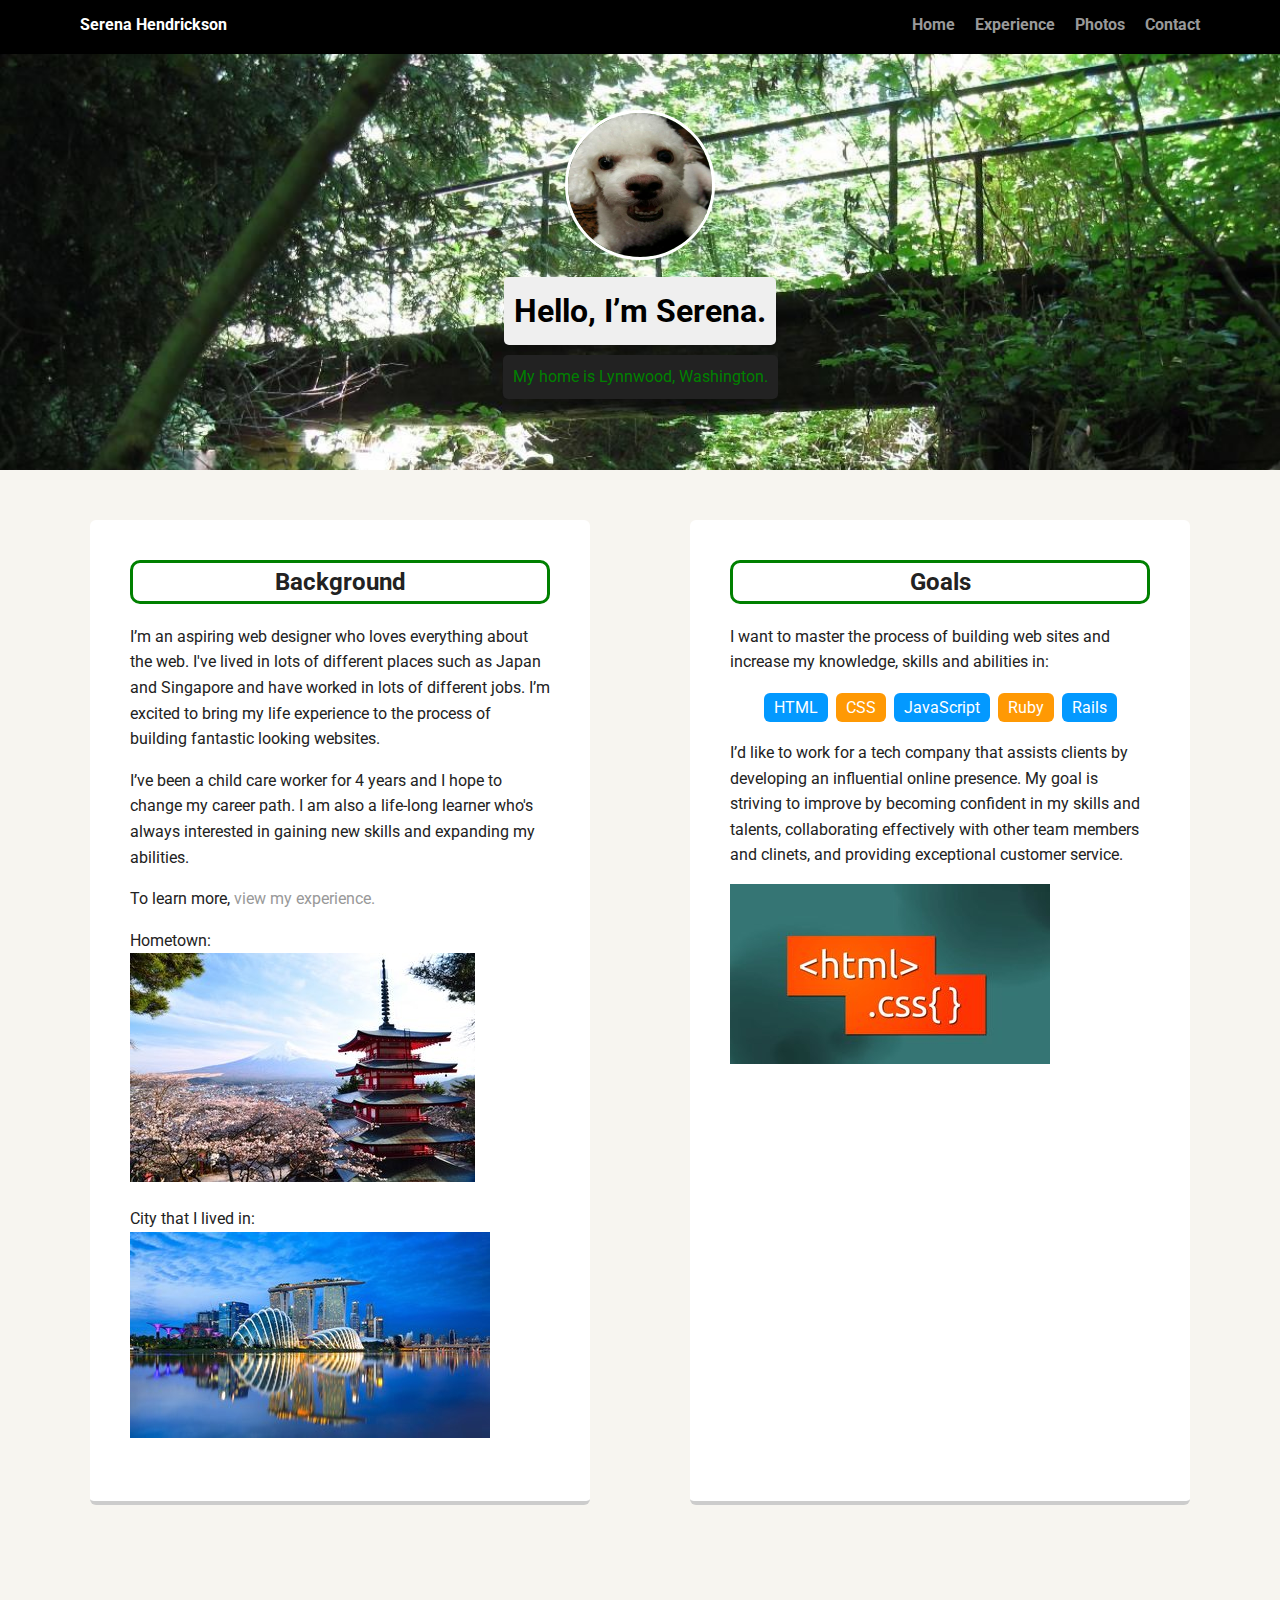
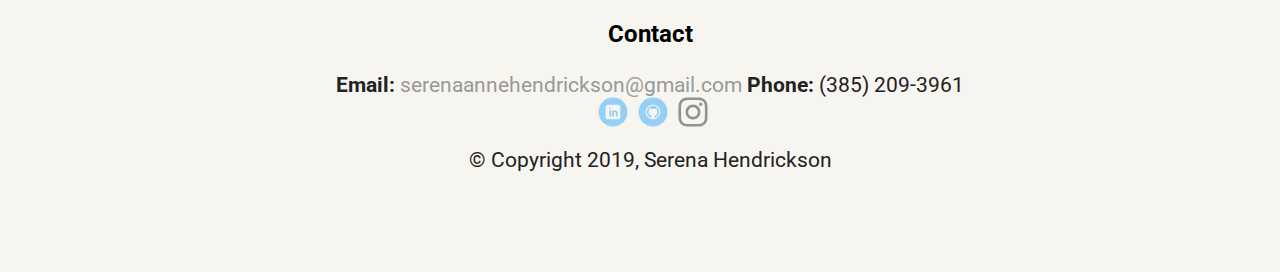
<file: portfolio_update_v1/index.html>
<!DOCTYPE html>
<html lang="en">
<head>
  <meta charset="utf-8">
  <title>Serena Hendrickson's Profile</title>
  <meta name="viewport" content="width=device-width, initial-scale=1.0">
  <link rel="stylesheet" href="styles.css">
  <link href="https://fonts.googleapis.com/css?family=Muli%7CRoboto:400,300,500,700,900" rel="stylesheet">
  </head>

  <body>

    <div class="main-nav">
        <ul class="nav">
          <li class="name">Serena Hendrickson</li>
          <li><a href="index.html">Home</a></li>
          <li><a href="experience.html" class="experience">Experience</a></li>
          <li> <a href="photos.html" class="photos">Photos</a></li>
          <li><a href="contact.html">Contact</a></li>
        </ul>
    </div>

    <header>
      <img src="images/rsz_1477155547630.jpg" alt="My pet Chico" class="profile-image">
      <h1 class="tag name">Hello, I’m Serena.</h1>
      <p class="tag location">My home is Lynnwood, Washington.</p>
    </header>

    <main class="flex">
      <div class="card">
        <h2 class="card-title">Background</h2>
        <p>I’m an aspiring web designer who loves everything about the web. I've lived in lots of different places such as Japan and Singapore and have worked in lots of different jobs. I’m excited to bring my life experience to the process of building fantastic looking websites.</p>
        <p>I’ve been a child care worker for 4 years and I hope to change my career path. I am also a life-long learner who's always interested in gaining new skills and expanding my abilities.</p>
        <p> To learn more, <a href= "experience.html"> view my experience.</a> <p>
        <p>Hometown:<img src= "images/rsz_japan.jpg" alt="Japan and Fuji Mountain"></p>
        <p> City that I lived in:<img src= "images/rsz_shu-singapore-602869064-patrick-foto-copy.jpg" alt= "Singapore city"> </p>

      </div>

      <div class="card">
        <h2 class="card-title">Goals</h2>
        <p>I want to master the process of building web sites and increase my knowledge, skills and abilities in:</p>
        <ul class="skills">
          <li>HTML</li>
          <li>CSS</li>
          <li>JavaScript</li>
          <li>Ruby</li>
          <li>Rails</li>
        </ul>
        <p>I’d like to work for a tech company that assists clients by developing an influential online presence. My goal is striving to improve by becoming confident in my skills and talents, collaborating effectively with other team members and clinets, and providing exceptional customer service. </p>
        <img src="images/rsz_html_css.jpg" alt="HTML and CSS">
      </div>

    </main>
    <footer>
      <h3> Contact </h3>
      <ul>
        <li><strong> Email: </strong> <a href="mailto:serenaannehendrickson@gmail.com?subject=Hello!"> serenaannehendrickson@gmail.com </a> </li>
        <li><strong> Phone: </strong> (385) 209-3961 </li>
      </ul>

      <ul>
        <li><a href="https://www.linkedin.com/in/serenaannehendrickson/" class="social linkedin">LinkedIn</a></li>
        <li><a href="https://github.com/serenaanne0114" class="social github">Github</a></li>
        <li><a href="https://www.instagram.com/serenaannehendrickson/" class="social instagram">Instagram</a></li>
      </ul>
      <p>&copy; Copyright 2019, Serena Hendrickson</p>
    </footer>
  </body>
  </html>
</file>
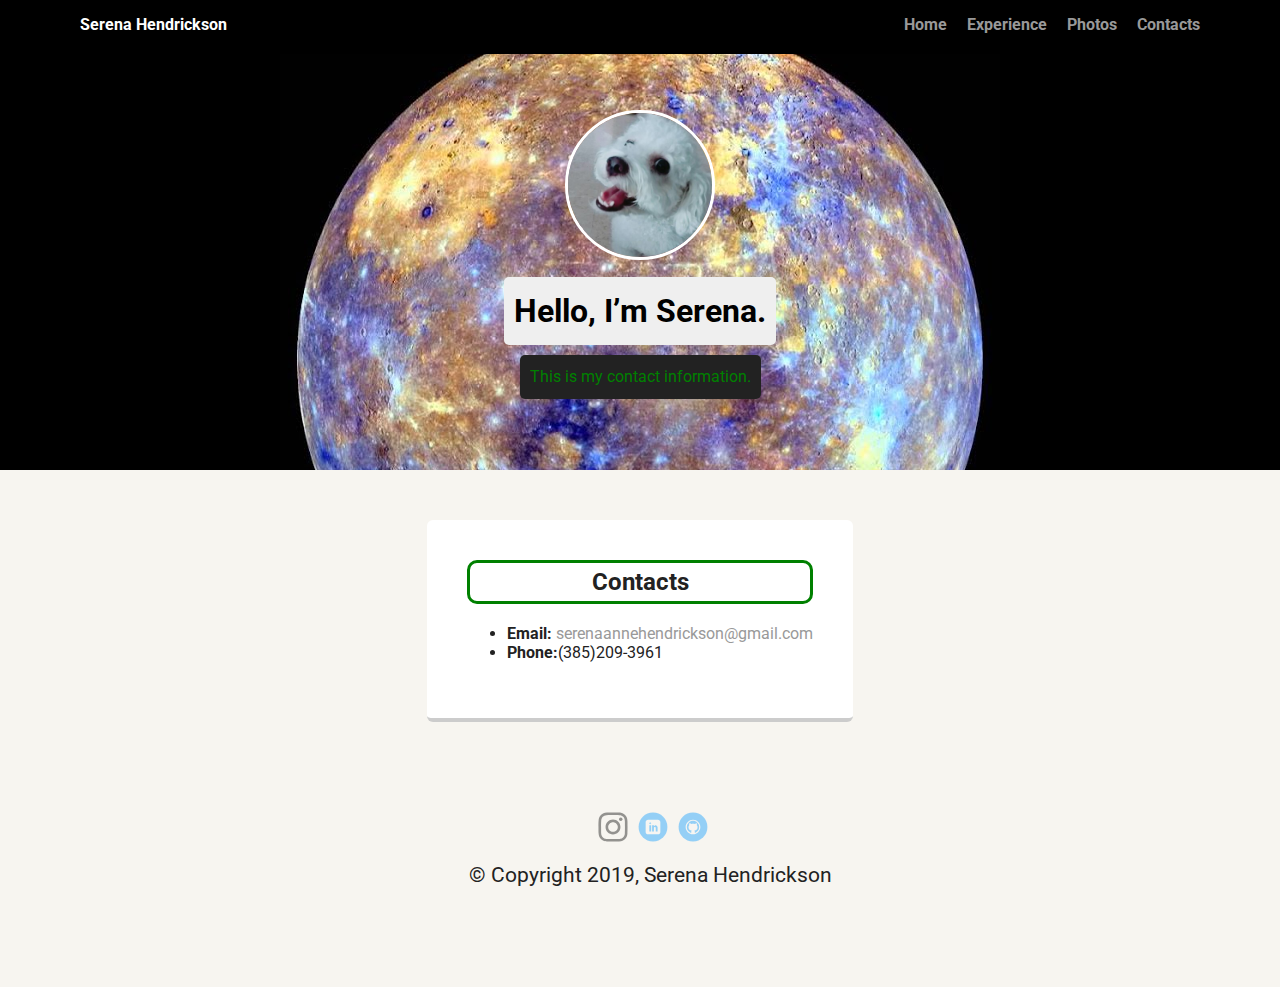
<file: portfolio_update_v1/contact.html>
<!DOCTYPE html>
<html lang="en">
<head>
  <meta charset="utf-8">
  <title>Serena Hendrickson's Contact</title>
  <meta name="viewport" content="width=device-width, initial-scale=1.0">
  <link rel="stylesheet" href="styles.css">
  <link href="https://fonts.googleapis.com/css?family=Muli%7CRoboto:400,300,500,700,900" rel="stylesheet">
  </head>

  <body>

    <div class="main-nav">
        <ul class="nav">
          <li class="name">Serena Hendrickson</li>
          <li><a href="index.html">Home</a></li>
          <li><a href="experience.html">Experience</a></li>
          <li><a href="photos.html">Photos</a></li>
          <li><a href="#">Contacts</a></li>
        </ul>
    </div>

    <header class= "contact-background">
      <img src="images/rsz_1501723670759.jpg" alt="My pet Chico" class= "contact-image">
      <h1 class="tag name">Hello, I’m Serena.</h1>
      <p class="tag location">This is my contact information.</p>
    </header>

    <main class="flex">
      <div class="card">
        <h2 class="card-title">Contacts</h2>
        <ul>
        <li><strong> Email: </strong><a href="mailto:serenaannehendrickson@gmail.com?subject=Hello!"> serenaannehendrickson@gmail.com </a> </li>
        <li><strong>Phone:</strong>(385)209-3961</li>
      </ul>
      </div>
    </main>

    <footer>
      <ul>
        <li><a href="https://www.instagram.com/serenaannehendrickson/" class="social instagram">Instagram</a></li>
        <li><a href="https://www.linkedin.com/in/serenaannehendrickson/" class="social linkedin">LinkedIn</a></li>
        <li><a href="https://github.com/serenaanne0114" class="social github">Github</a></li>
      </ul>
    <p>&copy; Copyright 2019, Serena Hendrickson</p>
    </footer>

  </body>
  </html>
</file>
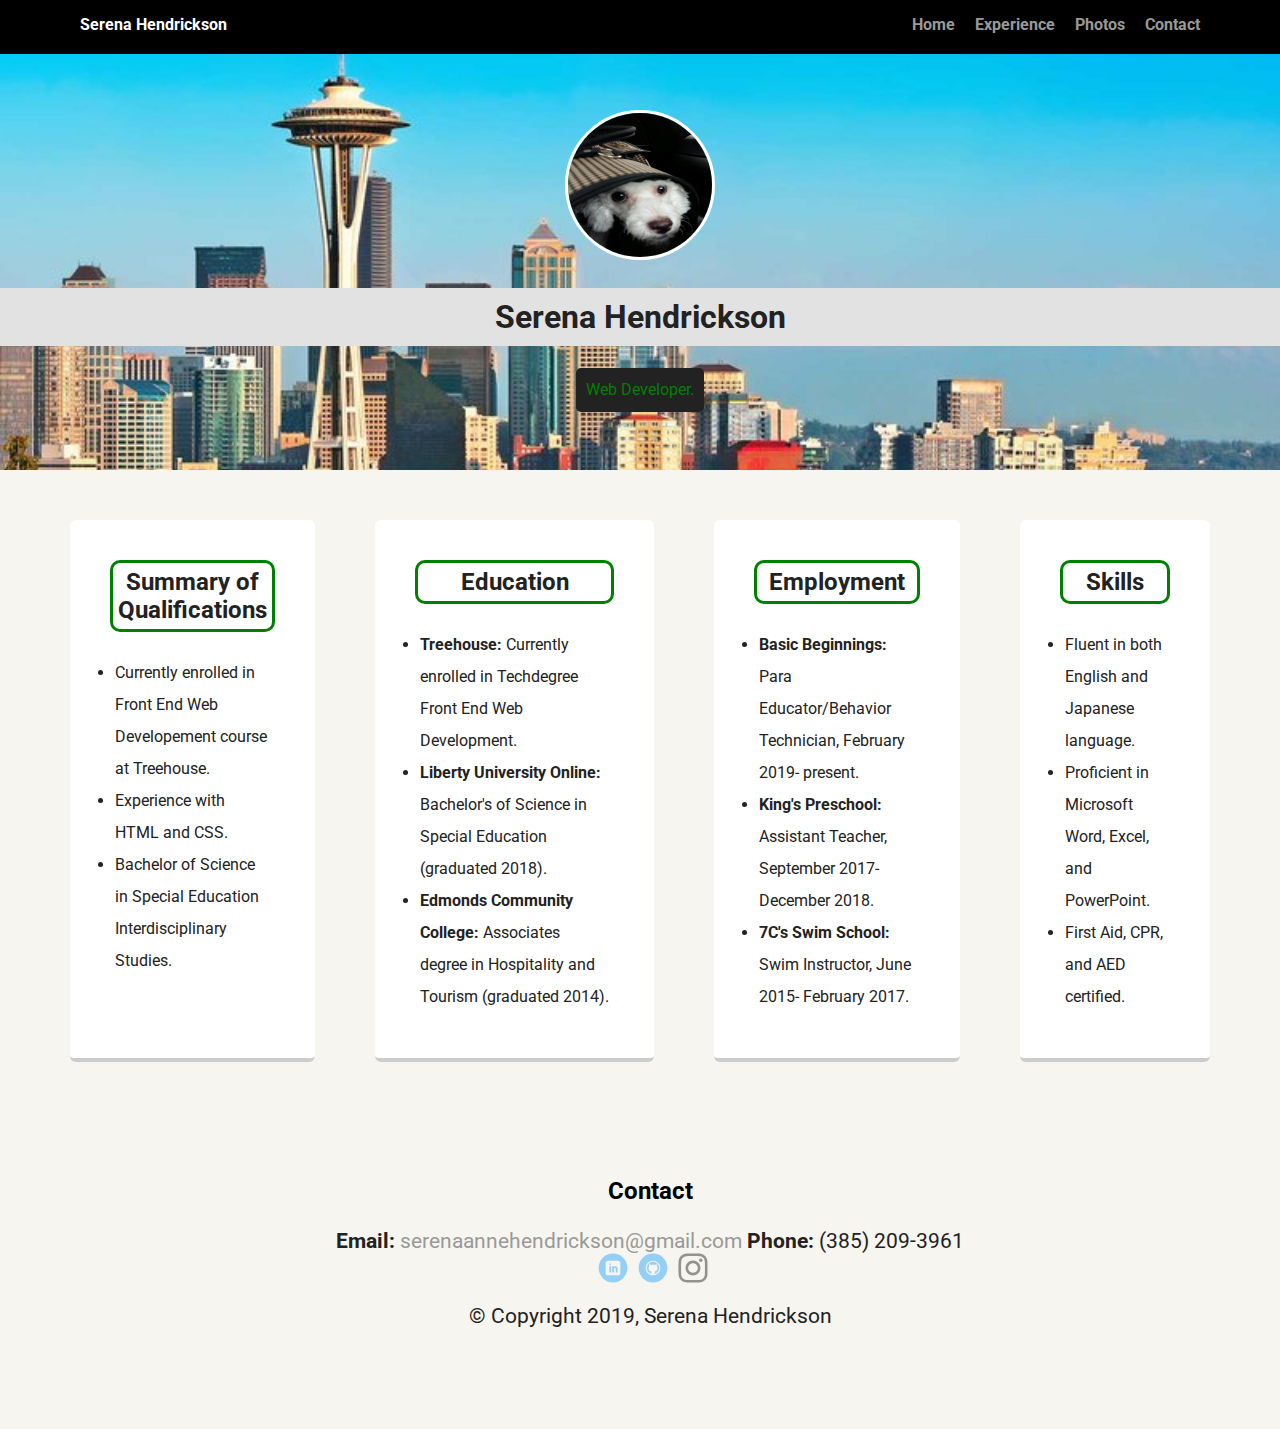
<file: portfolio_update_v1/experience.html>
<!DOCTYPE html>
<html lang="en">
  <head>
    <meta charset="utf-8">
    <title> Serena Hendrickson's Experience </title>
    <meta name="viewport" content="width=device-width, initial-scale=1.0">
    <link rel="stylesheet" href="styles.css">
    <link href="https://fonts.googleapis.com/css?family=Muli%7CRoboto:400,300,500,700,900" rel="stylesheet">
  </head>

    <body>

      <div class="main-nav">
          <ul class="nav">
            <li class="name">Serena Hendrickson</li>
            <li><a href="index.html">Home</a></li>
            <li><a href="experience.html" class="experience">Experience</a></li>
            <li> <a href="photos.html" class="photos">Photos</a></li>
            <li> <a href="contact.html">Contact</a></li>
          </ul>
      </div>

      <header class="experience-header">
        <img src="images/rsz_1495245449944.jpg" alt="My pet Chico" class="experience-image">
        <h1 class="text-class">Serena Hendrickson</h1>
        <p class="tag location">Web Developer.</p>
      </header>

      <main class="flex">
        <div class="card">
        <h2 class="card-title"> Summary of Qualifications </h2>
        <ul class="list">
          <li>Currently enrolled in Front End Web Developement course at Treehouse. </li>
          <li>Experience with HTML and CSS.</li>
          <li>Bachelor of Science in Special Education Interdisciplinary Studies. </li>
        </ul>
      </div>

      <div class="card">
        <h2 class="card-title"> Education </h2>
          <ul class="list">
            <li> <strong>Treehouse:</strong> Currently enrolled in Techdegree Front End Web Development. </li>
            <li><strong>Liberty University Online:</strong> Bachelor's of Science in Special Education (graduated 2018). </li>
            <li><strong>Edmonds Community College:</strong> Associates degree in Hospitality and Tourism (graduated 2014).</li>
          </ul>
        </div>

        <div class="card">
        <h2 class="card-title"> Employment </h2>
          <ul class="list">
            <li><strong> Basic Beginnings:</strong> Para Educator/Behavior Technician, February 2019- present. </li>
            <li><strong> King's Preschool:</strong> Assistant Teacher, September 2017- December 2018. </li>
            <li><strong>7C's Swim School:</strong> Swim Instructor, June 2015- February 2017. </li>
          </ul>
        </div>

        <div class= "card">
        <h2 class="card-title"> Skills </h2>
          <ul class="list">
            <li> Fluent in both English and Japanese language. </li>
            <li> Proficient in Microsoft Word, Excel, and PowerPoint. </li>
            <li> First Aid, CPR, and AED certified. </li>
          </ul>
        </div>
          </main>

          <footer>
            <h3> Contact </h3>
            <ul>
              <li><strong> Email: </strong> <a href="mailto:serenaannehendrickson@gmail.com?subject=Hello!"> serenaannehendrickson@gmail.com </a> </li>
              <li><strong> Phone: </strong> (385) 209-3961 </li>
            </ul>

            <ul>
              <li><a href="https://www.linkedin.com/in/serenaannehendrickson/" class="social linkedin">LinkedIn</a></li>
              <li><a href="https://github.com/serenaanne0114" class="social github">Github</a></li>
              <li><a href="https://www.instagram.com/serenaannehendrickson/" class="social instagram">Instagram</a></li>
            </ul>
            <p>&copy; Copyright 2019, Serena Hendrickson</p>
          </footer>
        </body>
</html>
</file>
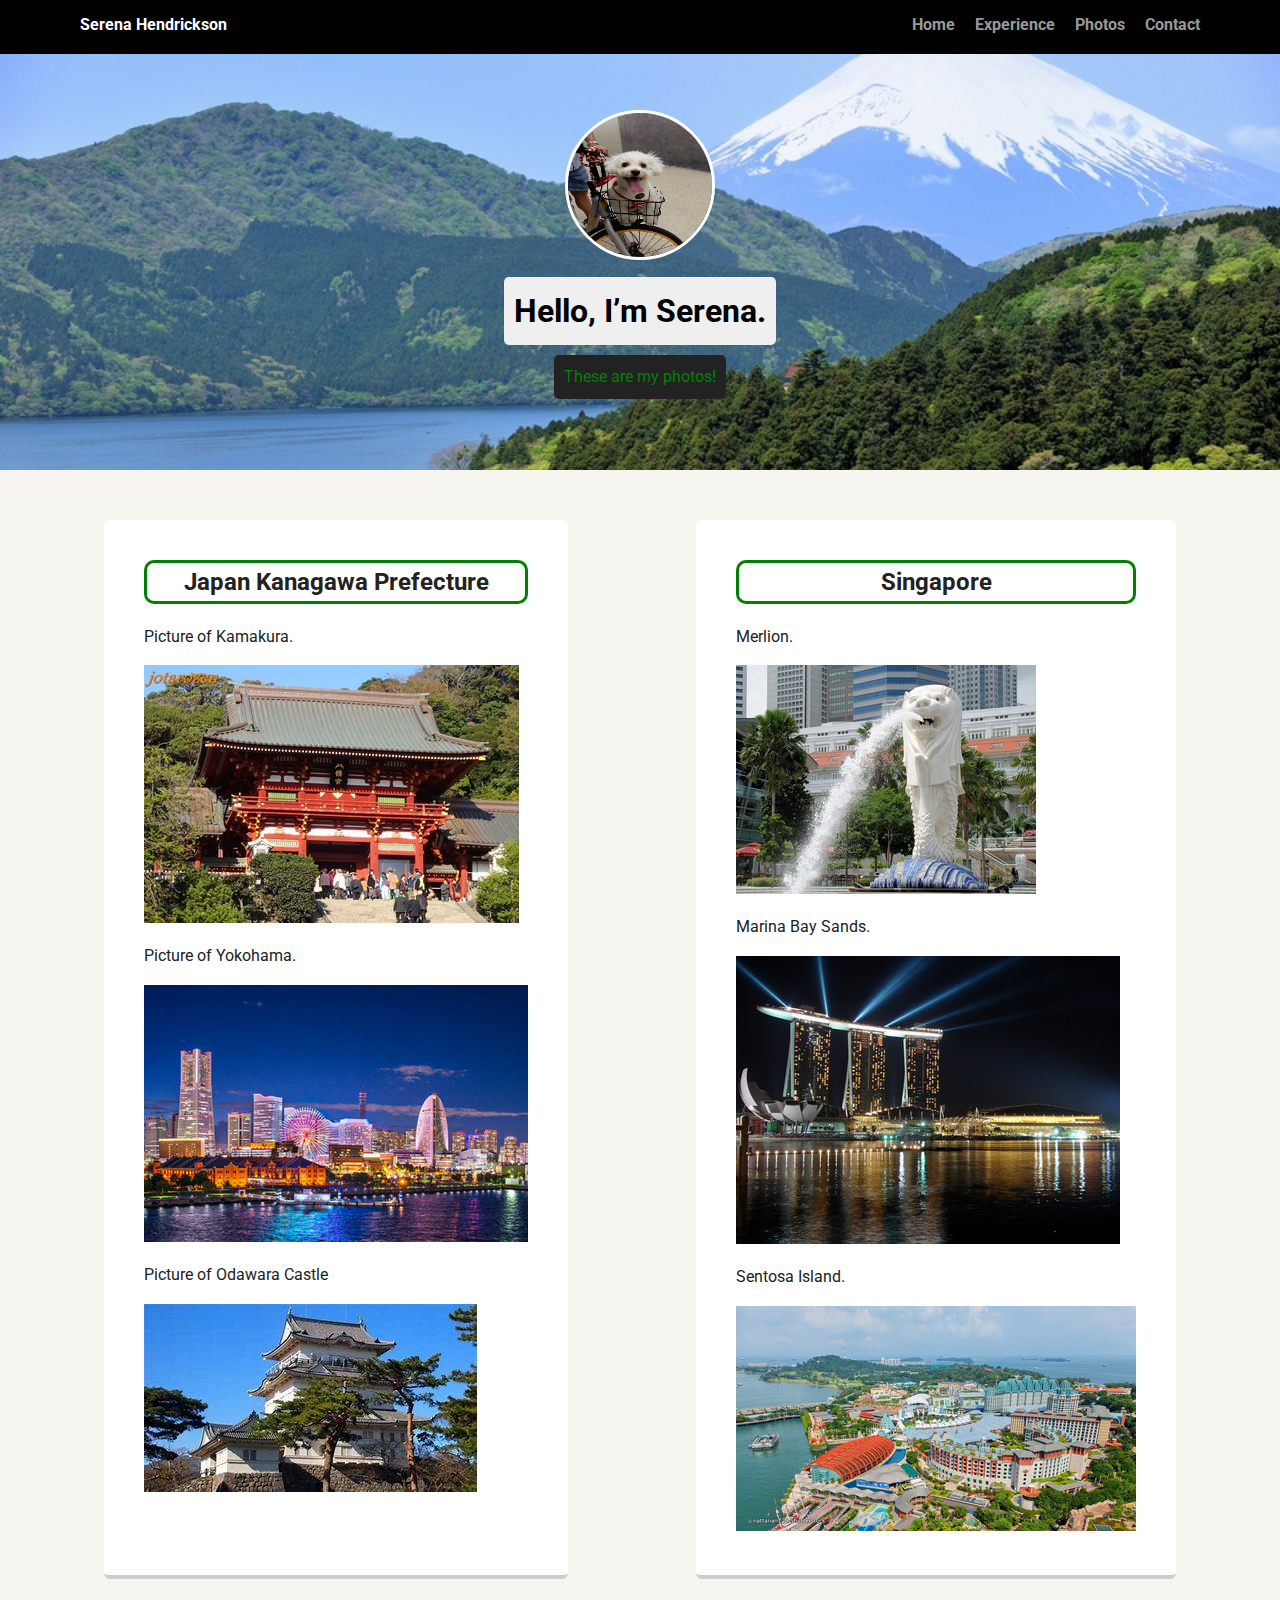
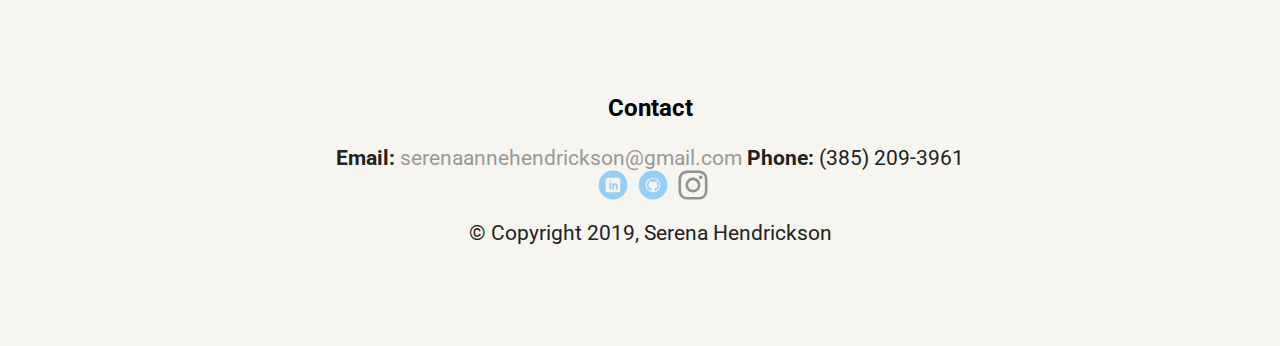
<file: portfolio_update_v1/photos.html>
<!DOCTYPE html>
<html lang="en">
<head>
  <meta charset="utf-8">
  <title>Serena Hendrickson's Photos</title>
  <meta name="viewport" content="width=device-width, initial-scale=1.0">
  <link rel="stylesheet" href="styles.css">
  <link href="https://fonts.googleapis.com/css?family=Muli%7CRoboto:400,300,500,700,900" rel="stylesheet">
  </head>

  <body>

    <div class="main-nav">
        <ul class="nav">
          <li class="name">Serena Hendrickson</li>
          <li><a href="index.html">Home</a></li>
          <li><a href="experience.html" class="experience">Experience</a></li>
          <li><a href="photos.html">Photos</a></li>
          <li><a href="contact.html">Contact</a></li>
        </ul>
    </div>

    <header class="photos-background">
      <img src="images/rsz_1500985868317.jpg" alt="My pet Chico" class="profile-image">
      <h1 class="tag name">Hello, I’m Serena.</h1>
      <p class="tag location">These are my photos!</p>
    </header>

    <main class="flex">
      <div class="card">
        <h2 class="card-title">Japan Kanagawa Prefecture</h2>
        <p>Picture of Kamakura.</p>
        <img src="images/rsz_00_front_view_hachimangu_shrine_kamakura_japan_cycling_day_5_268.jpg" alt="Kamakura">
        <p>Picture of Yokohama.</p>
        <img src="images/rsz_1rsz_yokohama-1024x683.jpg" alt="yokohama">
        <p>Picture of Odawara Castle </p>
        <img src="images/th.jpg" alt="odawara castle">
        </div>

        <div class="card">
          <h2 class="card-title">Singapore</h2>
          <p>Merlion.</p>
          <img src="images/rsz_1rsz_1200px-singapore_merlion_bct.jpg" alt="Merlion">
          <p>Marina Bay Sands.</p>
          <img src="images/rsz_1rsz_marina-bay-sands-hotel_myclipta_8.jpg" alt="Marina Bay Sands">
          <p>Sentosa Island.</p>
          <img src="images/rsz_1rsz_indonesia-sentosa-island.jpg" alt="Sentosa Island">
        </div>
          </main>

          <footer>
            <h3> Contact </h3>
            <ul>
              <li><strong> Email: </strong> <a href="mailto:serenaannehendrickson@gmail.com?subject=Hello!"> serenaannehendrickson@gmail.com </a> </li>
              <li><strong> Phone: </strong> (385) 209-3961 </li>
            </ul>

            <ul>
              <li><a href="https://www.linkedin.com/in/serenaannehendrickson/" class="social linkedin">LinkedIn</a></li>
              <li><a href="https://github.com/serenaanne0114" class="social github">Github</a></li>
              <li><a href="https://www.instagram.com/serenaannehendrickson/" class="social instagram">Instagram</a></li>
            </ul>
            <p>&copy; Copyright 2019, Serena Hendrickson</p>
          </footer>
        </body>
        </html>
</file>
<file: portfolio_update_v1/styles.css>
/* Global Layout Set-up */
* {
  box-sizing: border-box;
}

body {
  margin: 0;
  padding: 0;
  text-align: center;
  font-family: 'Roboto', sans-serif;
  color: #222;
  background: #f7f5f0;
}
/* Link Styles */

a {
  text-decoration: none;
  color: #999;
}
a:hover {
  color: #6633ff;
}

/* Section Styles */

.main-nav {
  width: 100%;
  background: black;
  min-height: 30px;
  padding: 10px;
  position: fixed;
  text-align: center;
}

.nav {
  display: flex;
  justify-content: space-around;
  font-weight: 700;
  list-style-type: none;
  margin: 0 auto;
  padding: 0;
}

.nav .name {
    display: block;
    margin-right: auto;
    color: white;
}
.nav li {
  padding: 5px 10px 10px 10px;
}
.nav a {
  transition: all .5s;
}
.nav a:hover {
  color: white
}

header {
  text-align: center;
  background: url('images/fixedw_large_4x.jpg') no-repeat top center ;
  background-size: cover;
  overflow: hidden;
  padding-top: 60px;
}

header {
  line-height: 1.5;
}

header .profile-image {
  margin-top: 50px;
  width: 150px;
  height: 150px;
  border-radius: 50%;
  border: 3px solid white;
  transition: all .5s;
}

header .profile-image:hover {
  transform: scale(1.2) rotate(360deg);
}

.tag {
  background-color: #efefef;
  color: black;
  padding: 10px;
  border-radius: 5px;
  display: table;
  margin: 10px auto;
}

.location {
  background-color: #222;
  color: green;
}

.card {
  margin: 30px;
  padding: 20px 40px 40px;
  max-width: 500px;
  text-align: left;
  background: #fff;
  border-bottom: 4px solid #ccc;
  border-radius: 6px;
  transition: all .5s;
}

.card:hover {
  border-color: #ff99ff;
}

ul.skills {
  padding: 0;
  text-align: center;
}

.skills li {
  border-radius: 6px;
  display: inline-block;
  background: #ff9904;
  color: white;
  padding: 5px 10px;
  margin: 2px;
}

.skills li:nth-child(odd) {
  background: #0399ff;
}

footer {
  width: 100%;
  min-height: 30px;
  padding: 20px 0 40px 20px;
}

footer .copyright {
  top: -8px;
  font-size: .75em;
}

footer ul {
  list-style-type: none;
  margin: 0;
  padding: 0;
}

footer ul li {
  display: inline-block;
}

a.social {
  display: inline-block;
  text-indent: -9999px;
  margin-left: 5px;
  width: 30px;
  height: 30px;
  background-size: 30px 30px;
  opacity: .4;
  transition: all .5s;
}
a.instagram {
  background-image: url(images/instagram.svg);
}
a.linkedin {
  background-image: url(images/linkedin.svg);
}
a.github {
  background-image: url(images/github.svg);
}
a.social:hover {
  opacity: 1;
}
.clearfix {
  clear: both;
}

/* Styles for larger screens */
@media screen and (min-width: 720px) {

  .flex {
      display: -ms-flexbox;      /* TWEENER - IE 10 */
      display: flex;
      max-width: 1200px;
      -ms-flex-pack: distribute;
      justify-content: space-around;
      margin: 0 auto;
  }

  header {
    min-height: 470px;
  }

  .nav {
    max-width: 1200px;
    padding: 0 30px;
  }


  main {
    padding-top: 20px;
  }

  main p {
    line-height: 1.6em;
  }

  footer {
    font-size: 1.3em;
    max-width: 1200px;
    margin: 40px auto;
  }

}

h3 {
    color: black;

}

.card-title {
  text-align: center;
  border: solid green 3px;
  border-radius: 10px;
  padding: 5px;

}

.text-class {
  padding: 5px;
  background-color: #e2e2e2;
}

.section-title {
  text-align: left;
  text-transform: uppercase;
}

.list {
  margin: 0 auto;
  padding: 5px;
  line-height: 200%;

}

.main-image {
  border: solid 4px black;
  border-radius: 50%;

}

.experience-image {
  margin-top: 50px;
  width: 150px;
  height: 150px;
  border-radius: 50%;
  border: 3px solid white;
  transition: all .5s;

}

.contact-image {
  margin-top: 50px;
  width: 150px;
  height: 150px;
  border-radius: 50%;
  border: 3px solid white;
  transition: all .5s;

}

.experience-header {
  text-align: center;
  background: url('images/rsz_hotel-near-seattle-space-needle.jpg') no-repeat top center ;
  background-size: cover;
  overflow: hidden;
  padding-top: 60px;

}

.contact-background{
  text-align: center;
  background: url('images/maxresdefault.jpg') no-repeat top center ;
  background-size: cover;
  overflow: hidden;
  padding-top: 60px;
}

.photos-background {
  text-align: center;
  background: url('images/Hakone-Ashino-lakeKanagawa-PrefectureJapan.jpg') no-repeat top center ;
  background-size: cover;
  overflow: hidden;
  padding-top: 60px;

}
</file>
